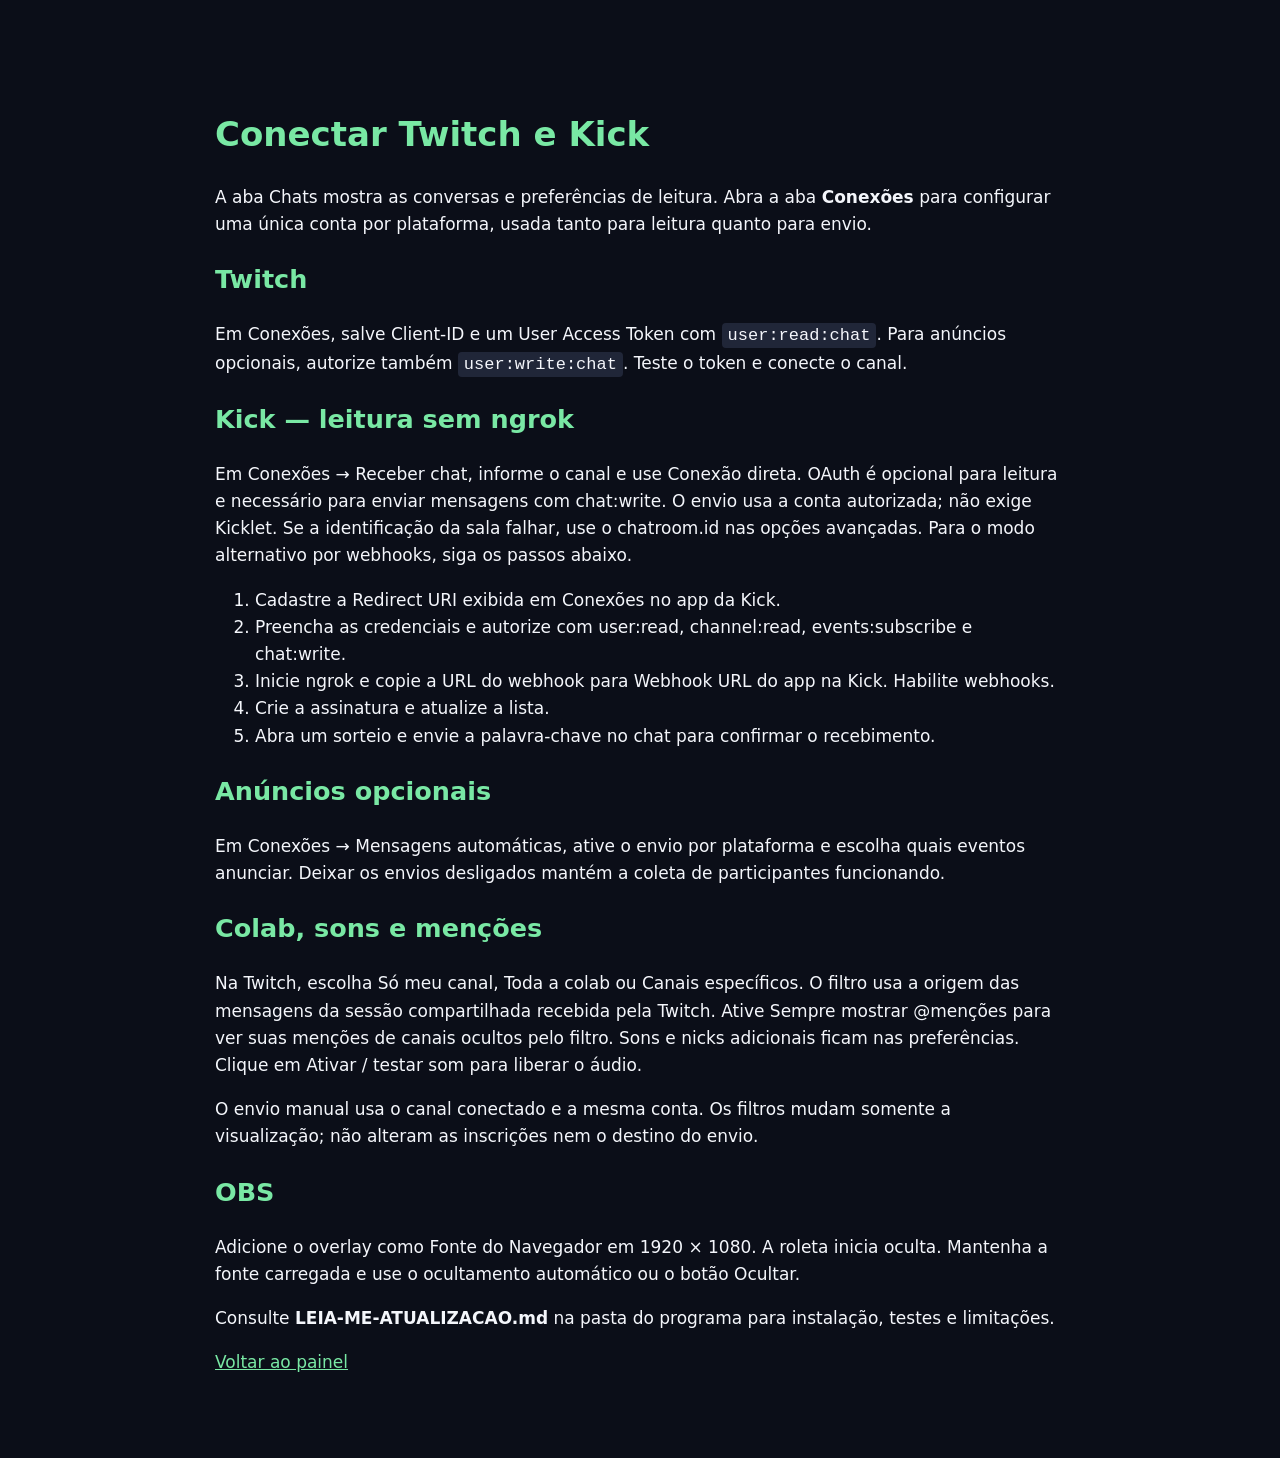
<file: web/chats-setup.html>
<!doctype html><html lang="pt-BR"><meta charset="utf-8"><meta name="viewport" content="width=device-width,initial-scale=1"><title>Conectar chats</title><style>body{max-width:850px;margin:60px auto;padding:24px;background:#0b0e18;color:#f4f6fb;font:17px/1.6 system-ui}h1,h2,a{color:#79e8a4}code{background:#202638;padding:3px 6px;border-radius:4px}</style><h1>Conectar Twitch e Kick</h1><p>A aba Chats mostra as conversas e preferências de leitura. Abra a aba <strong>Conexões</strong> para configurar uma única conta por plataforma, usada tanto para leitura quanto para envio.</p><h2>Twitch</h2><p>Em Conexões, salve Client-ID e um User Access Token com <code>user:read:chat</code>. Para anúncios opcionais, autorize também <code>user:write:chat</code>. Teste o token e conecte o canal.</p><h2>Kick — leitura sem ngrok</h2><p>Em Conexões → Receber chat, informe o canal e use Conexão direta. OAuth é opcional para leitura e necessário para enviar mensagens com chat:write. O envio usa a conta autorizada; não exige Kicklet. Se a identificação da sala falhar, use o chatroom.id nas opções avançadas. Para o modo alternativo por webhooks, siga os passos abaixo.</p><ol><li>Cadastre a Redirect URI exibida em Conexões no app da Kick.</li><li>Preencha as credenciais e autorize com user:read, channel:read, events:subscribe e chat:write.</li><li>Inicie ngrok e copie a URL do webhook para Webhook URL do app na Kick. Habilite webhooks.</li><li>Crie a assinatura e atualize a lista.</li><li>Abra um sorteio e envie a palavra-chave no chat para confirmar o recebimento.</li></ol><h2>Anúncios opcionais</h2><p>Em Conexões → Mensagens automáticas, ative o envio por plataforma e escolha quais eventos anunciar. Deixar os envios desligados mantém a coleta de participantes funcionando.</p><h2>Colab, sons e menções</h2><p>Na Twitch, escolha Só meu canal, Toda a colab ou Canais específicos. O filtro usa a origem das mensagens da sessão compartilhada recebida pela Twitch. Ative Sempre mostrar @menções para ver suas menções de canais ocultos pelo filtro. Sons e nicks adicionais ficam nas preferências. Clique em Ativar / testar som para liberar o áudio.</p><p>O envio manual usa o canal conectado e a mesma conta. Os filtros mudam somente a visualização; não alteram as inscrições nem o destino do envio.</p><h2>OBS</h2><p>Adicione o overlay como Fonte do Navegador em 1920 × 1080. A roleta inicia oculta. Mantenha a fonte carregada e use o ocultamento automático ou o botão Ocultar.</p><p>Consulte <strong>LEIA-ME-ATUALIZACAO.md</strong> na pasta do programa para instalação, testes e limitações.</p><a href="/admin">Voltar ao painel</a></html>
</file>
